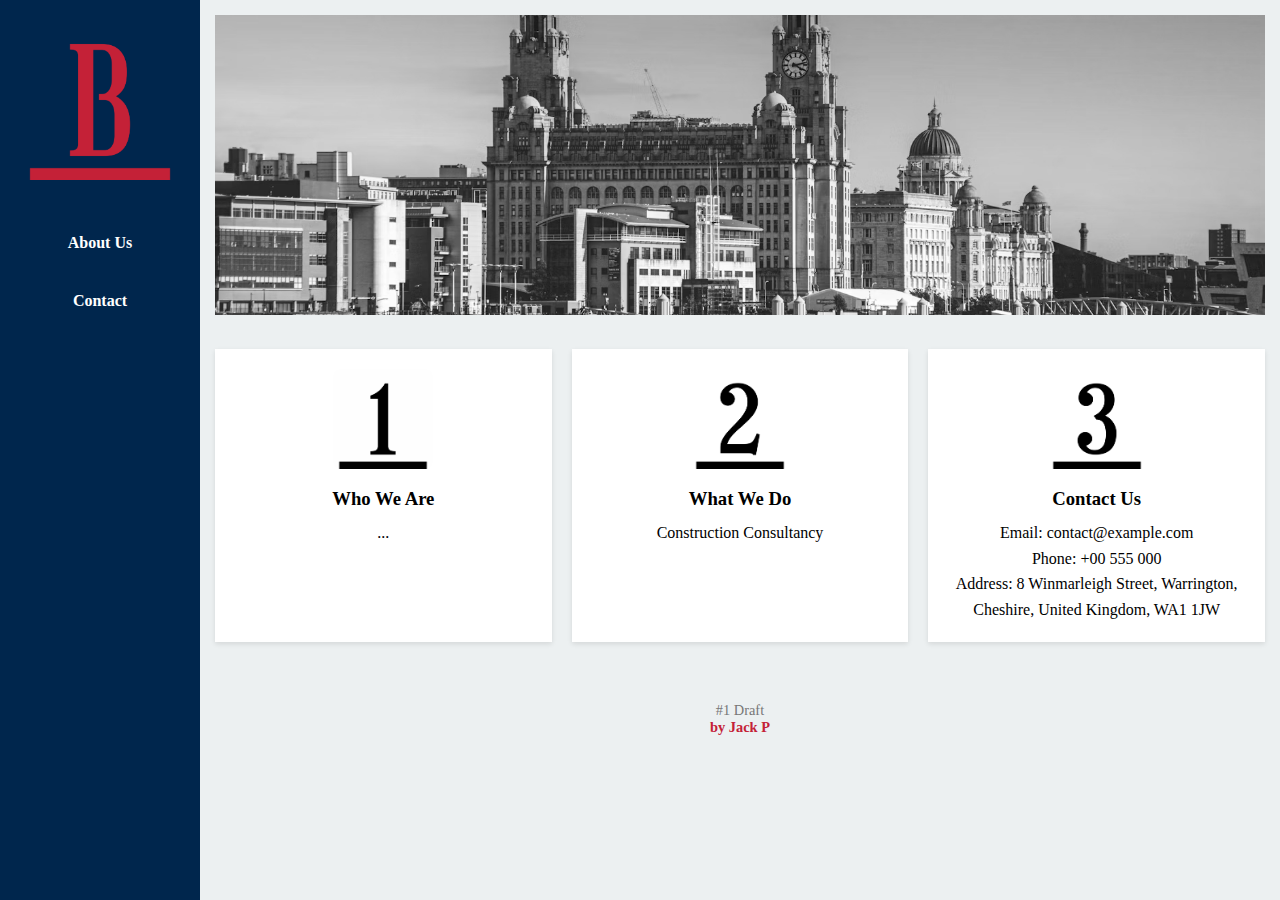
<file: index.html>
<!DOCTYPE html>
<html lang="en">
<head>
  <meta charset="UTF-8" />
  <meta name="viewport" content="width=device-width, initial-scale=1.0"/>
  <title>BOLLINGER SOLUTIONS LTD</title>
  <link href="https://fonts.googleapis.com/css2?family=Girassol&display=swap" rel="stylesheet">
  <link rel="icon" href="icon.png" type="image/png">
  <style>
    * {
      box-sizing: border-box;
      margin: 0;
      padding: 0;
    }

    body {
      font-family: Georgia, serif;
      display: flex;
      min-height: 100vh;
      flex-direction: row;
    }

    a {
      text-decoration: none;
      color: #c42137ff;
      font-weight: bold;
      display: block;
      transition: background-color 0.2s;
    }

    a:hover {
      color: #004080;
    }

    .sidebar {
      width: 200px;
      background-color: #00264dff;
      color: white;
      padding: 20px;
      display: flex;
      flex-direction: column;
      align-items: center;
      font-family: 'Girassol', serif;
    }

    .logo {
      margin-bottom: 30px;
    }

    .logo img {
      max-width: 160px;
      height: auto;
    }

    .sidebar ul {
      list-style: none;
      width: 100%;
      padding: 0;
      font-family: Georgia, serif;
    }

    .sidebar ul li {
      padding: 10px;
      text-align: center;
    }

    .sidebar ul li a {
      color: white;
      text-decoration: none;
      display: block;
      padding: 10px;
      transition: background-color 0.2s;
    }

    .sidebar ul li a:hover {
      background-color: #c42137ff;
    }

    .main {
      flex: 1;
      background-color: #ecf0f1;
      padding: 15px;
    }

    .banner {
      width: 100%;
      margin-bottom: 30px;
    }

    .banner img {
      width: 100%;
      max-height: 300px;
      object-fit: cover;
    }

    .boxes-container {
      display: flex;
      gap: 20px;
      flex-wrap: wrap;
      justify-content: center;
    }

    .box {
      flex: 1 1 300px;
      max-width: 550px;
      background-color: white;
      padding: 20px;
      margin-bottom: 20px;
      box-shadow: 0 2px 5px rgba(0,0,0,0.1);
      text-align: center;
      transition: transform 0.2s, box-shadow 0.2s;
    }

    .box:hover {
      transform: translateY(-5px);
      box-shadow: 0 6px 12px rgba(0,0,0,0.15);
      background-color: #f9f9f9;
    }

    .box img {
      width: 100px;
      height: auto;
      margin-bottom: 15px;
      border-radius: 6px;
    }

    .box h3 {
      font-family: Georgia, serif;
      margin-bottom: 10px;
    }

    .box p {
      font-family: Georgia, serif;
      line-height: 1.6;
    }

    .box iframe {
      width: 100%;
      border: none;
    }

    footer {
      text-align: center;
      margin-top: 40px;
      font-size: 0.9rem;
      color: #777;
    }

    /* RESPONSIVE */
    @media (max-width: 768px) {
      body {
        flex-direction: column;
      }

      .sidebar {
        width: 100%;
        flex-direction: row;
        justify-content: space-around;
      }

      .sidebar ul {
        display: flex;
        justify-content: space-around;
        flex: 1;
      }

      .sidebar ul li {
        padding: 5px;
      }

      .sidebar .logo {
        margin-bottom: 0;
      }

      .logo img {
        max-width: 100px;
      }

      .banner img {
        max-height: 200px;
      }

      .box {
        flex: 1 1 100%;
      }
    }

    @media (max-width: 480px) {
      .box img {
        width: 80px;
      }

      .box h3 {
        font-size: 1.1rem;
      }

      .box p {
        font-size: 0.95rem;
      }
    }
  </style>
</head>
<body>
  <div class="sidebar">
    <div class="logo">
      <img src="icon.png" alt="Logo">
    </div>
    <ul>
      <li><a href="index.html">About Us</a></li>
      <li><a href="https://forms.gle/bzAcj3zXqtpyDz558">Contact</a></li>
    </ul>
  </div>

  <div class="main">
    <div class="banner">
      <img src="liverpool2.jpeg" alt="Banner Image">
    </div>

    <div class="boxes-container">
      <div class="box">
        <img src="1.png" alt="Who We Are">
        <h3>Who We Are</h3>
        <p>...</p>
      </div>

      <div class="box">
        <img src="2.png" alt="What We Do">
        <h3>What We Do</h3>
        <p>Construction Consultancy</p>
      </div>

      <div class="box">
        <img src="3.png" alt="Contact Us">
        <h3>Contact Us</h3>
        <p>Email: contact@example.com<br>Phone: +00 555 000</p>
        <p>Address: 8 Winmarleigh Street, Warrington, Cheshire, United Kingdom, WA1 1JW</p>
      </div>
    </div>

    <footer>
      <p>#1 Draft<br><a href="">by Jack P</a></p>
    </footer>
  </div>
</body>
</html>
</file>
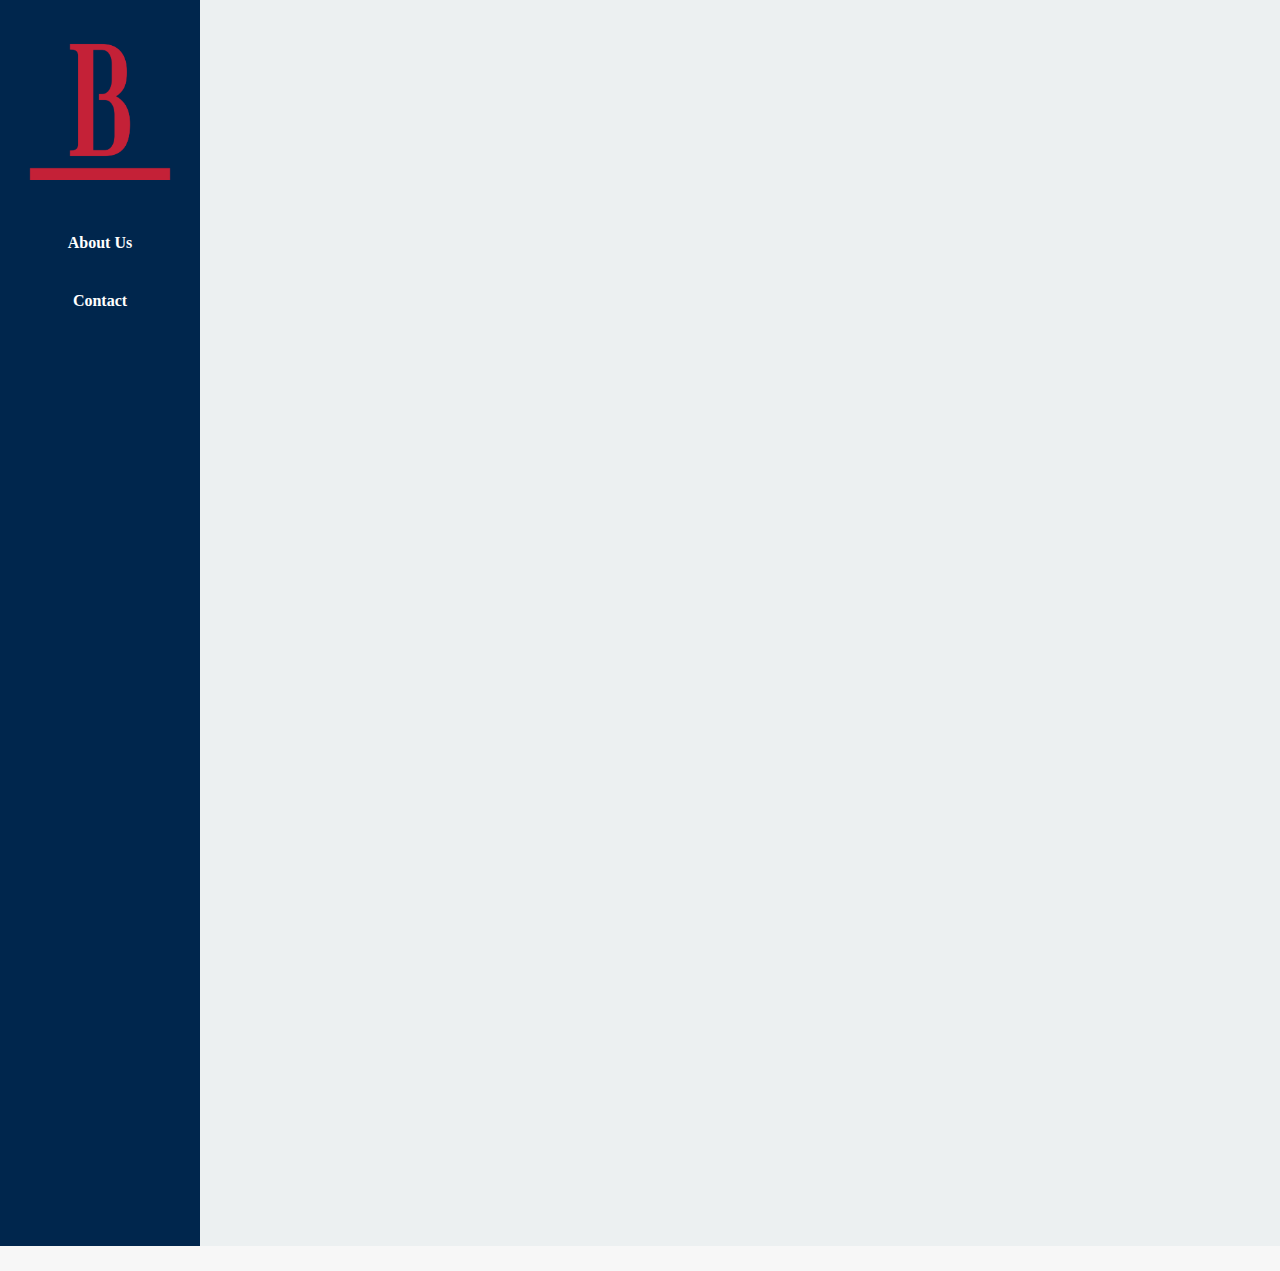
<file: form.html>
<!DOCTYPE html>
<html lang="en">
<head>
  <meta charset="UTF-8" />
  <meta name="viewport" content="width=device-width, initial-scale=1.0"/>
  <title>BOLLINGER SOLUTIONS LTD</title>
  <link href="https://fonts.googleapis.com/css2?family=Girassol&display=swap" rel="stylesheet">
  <link rel="stylesheet" href="style.css">
  <link rel="icon" href="icon.png" type="image/png">
</head>
<body>
  <div class="sidebar">
    <div class="logo">
      <img src="icon.png" alt="Logo">
    </div>
    <ul>
      <li><a href="index.html">About Us</a></li>
      <li><a href="https://forms.gle/bzAcj3zXqtpyDz558">Contact</a></li>
    </ul>
  </div>

  <div class="main">
    <div class="banner">
      <img src="liverpool2.jpeg" alt="Banner Image">
    </div>

    <div class="boxes-container">
      <div class="box" id="contactForm">
        <img src="3.png" alt="Contact Us">
        <h3>Contact Us</h3>
        <div id="success-image" style="display: none; text-align: center;">
          <img src="send-mail.png" alt="Message Sent" style="max-width: 200px;" />
          <p style="font-size: 1.1rem; color: #c42137ff;">Thank you! Your message has been sent.</p>
        </div>

        <form id="myForm">
          <input type="text" name="name" id="name" placeholder="Your Name" required>
          <input type="email" name="email" id="email" placeholder="Your Email" required>
          <textarea name="message" id="message" placeholder="Your Message" required></textarea>
          <button type="submit">Send</button>
          <div id="form-status" style="margin-top:10px; color: red;"></div>
        </form>
        <p style="margin-top: 20px;">
          <section>
            <div style="font-size: 14px; display: inline-flex; gap: 20px; padding-bottom: 20px;">
              <a href="tel:+1234567890" aria-label="Call us" style="text-decoration: none;">📞 Phone</a>
              <a href="mailto:bollingersolutions1@gmail.com" aria-label="Email us" style="text-decoration: none;">✉️ Email</a>
            </div>
          </section>
          <!--           
          Email: contact@example.com<br>
          Phone: +00 555 000<br> -->
        </p>
      </div>
    </div>

    <footer>
      <p>#1 Draft<br><a href="">by Jack P</a></p>
    </footer>
  </div>


<script>
  const scriptURL = 'https://script.google.com/macros/s/AKfycbxSiewjWVgpKvLr6j9Y9PlPJCf74TOiD6vhqpHYc9jm77a2nyUUY_yymgEOwB9T3lVU/exec';
  const form = document.getElementById('myForm');
  const statusDiv = document.getElementById('form-status');
  const successImage = document.getElementById('success-image');

  form.addEventListener('submit', function (e) {
    e.preventDefault();
    statusDiv.style.color = 'red';
    statusDiv.textContent = "";

    const name = document.getElementById('name').value.trim();
    const email = document.getElementById('email').value.trim();
    const message = document.getElementById('message').value.trim();

    if (!name || !email || !message) {
      statusDiv.textContent = "All fields are required.";
      return;
    }

    if (!/^[^@\s]+@[^@\s]+\.[^@\s]+$/.test(email)) {
      statusDiv.textContent = "Invalid email address.";
      return;
    }

    const formData = new FormData(form);

    fetch(scriptURL, {
      method: 'POST',
      body: formData
    })
    .then(response => {
      if (response.ok) {
        form.style.display = "none";
        successImage.style.display = "block";
      } else {
        throw new Error("Network error");
      }
    })
    .catch(error => {
      // console.error("Error:", error);
      // statusDiv.textContent = "Submission failed. Try again later.";
        form.style.display = "none";
        successImage.style.display = "block";
    });
  });
</script>
</body>
</html>
</file>
<file: style.css>
/* Reset box sizing and remove default margin/padding */
* {
  box-sizing: border-box;
  margin: 0;
  padding: 0;
}

/* Hide all direct children of .main except sidebar initially for float-in animation */
.main > *:not(.sidebar) {
  opacity: 0;
  transform: translateY(40px);
  will-change: opacity, transform;
}

/* Float-in animation keyframes */
@keyframes floatIn {
  0% {
    opacity: 0;
    transform: translateY(40px);
  }
  100% {
    opacity: 1;
    transform: translateY(0);
  }
}

/* Float-in animation class */
.float-in {
  animation-name: floatIn;
  animation-fill-mode: forwards;
  animation-timing-function: cubic-bezier(0.22, 0.61, 0.36, 1);
  animation-duration: 1.2s;
  animation-delay: calc(var(--delay, 0s) + 0.1s);
}

/* Body and layout */
body {
  font-family: Georgia, serif;
  display: flex;
  min-height: 100vh;
  flex-direction: row;
  background-color: #f7f7f7;
}

/* Links styling */
a {
  text-decoration: none;
  color: #c42137ff;
  font-weight: bold;
  display: block;
  transition: background-color 0.2s;
}
a:hover {
  color: #004080;
}

/* Form inputs and textarea styling */
form input,
form textarea {
  width: 100%;
  margin: 8px 0;
  padding: 10px;
  border: 1px solid #ccc;
  border-radius: 4px;
  font-family: Georgia, serif;
}
textarea {
  resize: vertical;
}

/* Form button */
form button {
  background-color: #00264dff;
  color: white;
  border: none;
  padding: 10px 20px;
  margin-top: 10px;
  cursor: pointer;
  border-radius: 4px;
  font-family: 'Girassol', serif;
}
form button:hover {
  background-color: #c42137ff;
}

/* Sidebar styling */
.sidebar {
  width: 200px;
  background-color: #00264dff;
  color: white;
  padding: 20px;
  display: flex;
  flex-direction: column;
  align-items: center;
  font-family: 'Girassol', serif;
}
.logo {
  margin-bottom: 30px;
}
.logo img {
  max-width: 160px;
  height: auto;
}
.sidebar ul {
  list-style: none;
  width: 100%;
  padding: 0;
  font-family: Georgia, serif;
}
.sidebar ul li {
  padding: 10px;
  text-align: center;
}
.sidebar ul li a {
  color: white;
  text-decoration: none;
  display: block;
  padding: 10px;
  transition: background-color 0.2s;
}
.sidebar ul li a:hover {
  background-color: #c42137ff;
}

/* Main content styling */
.main {
  flex: 1;
  background-color: #ecf0f1;
  padding: 15px;
}

/* Banner */
.banner {
  width: 100%;
  margin-bottom: 30px;
}
.banner img {
  width: 100%;
  max-height: 300px;
  object-fit: cover;
  object-position: center center; /* Default desktop center */}

/* Container for content boxes */
.boxes-container {
  display: flex;
  gap: 20px;
  flex-wrap: wrap;
  justify-content: center;
}

/* Individual content box styling */
.box {
  flex: 1 1 300px;
  max-width: 550px;
  background-color: white;
  padding: 20px;
  margin-bottom: 20px;
  box-shadow: 0 2px 5px rgba(0,0,0,0.1);
  text-align: center;
  transition: transform 0.2s, box-shadow 0.2s;
}
.box:hover {
  transform: translateY(-5px);
  box-shadow: 0 6px 12px rgba(0,0,0,0.15);
  background-color: #f9f9f9;
}
.box img {
  width: 100%;
  max-width: 400px;
  height: auto;
  margin: 15px auto;
  display: block;
}
.box h3 {
  font-family: Georgia, serif;
  margin-bottom: 10px;
}
.box p {
  font-family: Georgia, serif;
  font-size: 1.05rem;
  line-height: 1.75;
  text-align: left;
  text-justify: inter-word;
  position: relative;
  padding-left: 10px;
  border-left: 3px solid #c42137ff; /* Stylized vertical line */
}
.box iframe {
  width: 100%;
  border: none;
}

/* Footer styling */
footer {
  text-align: center;
  margin-top: 40px;
  font-size: 0.9rem;
  color: #777;
}

/* Responsive styles */
@media (max-width: 768px) {
  body {
    flex-direction: column;
  }
  .sidebar {
    width: 100%;
    height: 75%;
    flex-direction: row;
    justify-content: space-around;
  }
  .sidebar ul {
    display: flex;
    justify-content: space-around;
    flex: 1;
  }
  .sidebar ul li {
    padding: 5px;
  }
  .sidebar .logo {
    margin-bottom: 0;
  }
  .logo img {
    max-width: 100px;
  }
  .banner img {
    max-height: 200px;
    object-position: 50% 30%; /* Adjust vertical focus on mobile */
  }
  .box {
    flex: 1 1 100%;
  }
}

@media (max-width: 480px) {
  .box img {
    width: 75%;
  }
  .box h3 {
    font-size: 1.1rem;
  }
  .box p {
    font-size: 0.95rem;
  }
}

/* About icons grid layout */
.about-icons-container {
  display: grid;
  grid-template-columns: repeat(2, 1fr);
  gap: 2rem 3rem;
  max-width: 600px;
  margin: 1rem auto;
  text-align: left;
  justify-items: center;
}

/* Individual about icon-text block */
.about-icon-text {
  display: flex;
  flex-direction: column;
  align-items: center;
  text-align: center;
  gap: 0.5rem;
}
.about-icon-text img {
  max-width: 100px;
  transition: transform 0.3s ease;
  cursor: pointer;
}
.about-icon-text img:hover {
  transform: scale(1.15);
  /* Optional shadow effect
  box-shadow: 0 6px 15px rgba(0, 0, 0, 0.2);
  */
}

/* Service cards container */
.service-cards-container {
  display: flex;
  gap: 2rem;
  flex-wrap: wrap;
  justify-content: center;
}

/* Individual service card */
.service-card {
  width: 180px;
  height: 220px;
  perspective: 1000px;
}

/* Inner container for flipping effect */
.service-card-inner {
  position: relative;
  width: 100%;
  height: 100%;
  transition: transform 0.6s;
  transform-style: preserve-3d;
  cursor: pointer;
}

/* Flip on hover */
.service-card:hover .service-card-inner {
  transform: rotateY(180deg);
}

/* Front and back faces of service card */
.service-card-front,
.service-card-back {
  position: absolute;
  width: 100%;
  height: 100%;
  border-radius: 12px;
  backface-visibility: hidden;
  background: white;
  display: flex;
  align-items: center;
  justify-content: center;
  box-shadow: 0 4px 8px rgba(0,0,0,0.1);
  padding: 1rem;
  box-sizing: border-box;
}

/* Front face image */
.service-card-front img {
  max-width: 90px;
}

/* Back face content */
.service-card-back {
  transform: rotateY(180deg);
  font-size: 1.2rem;
  font-weight: 600;
  color: #222;
  text-align: center;
}
</file>
